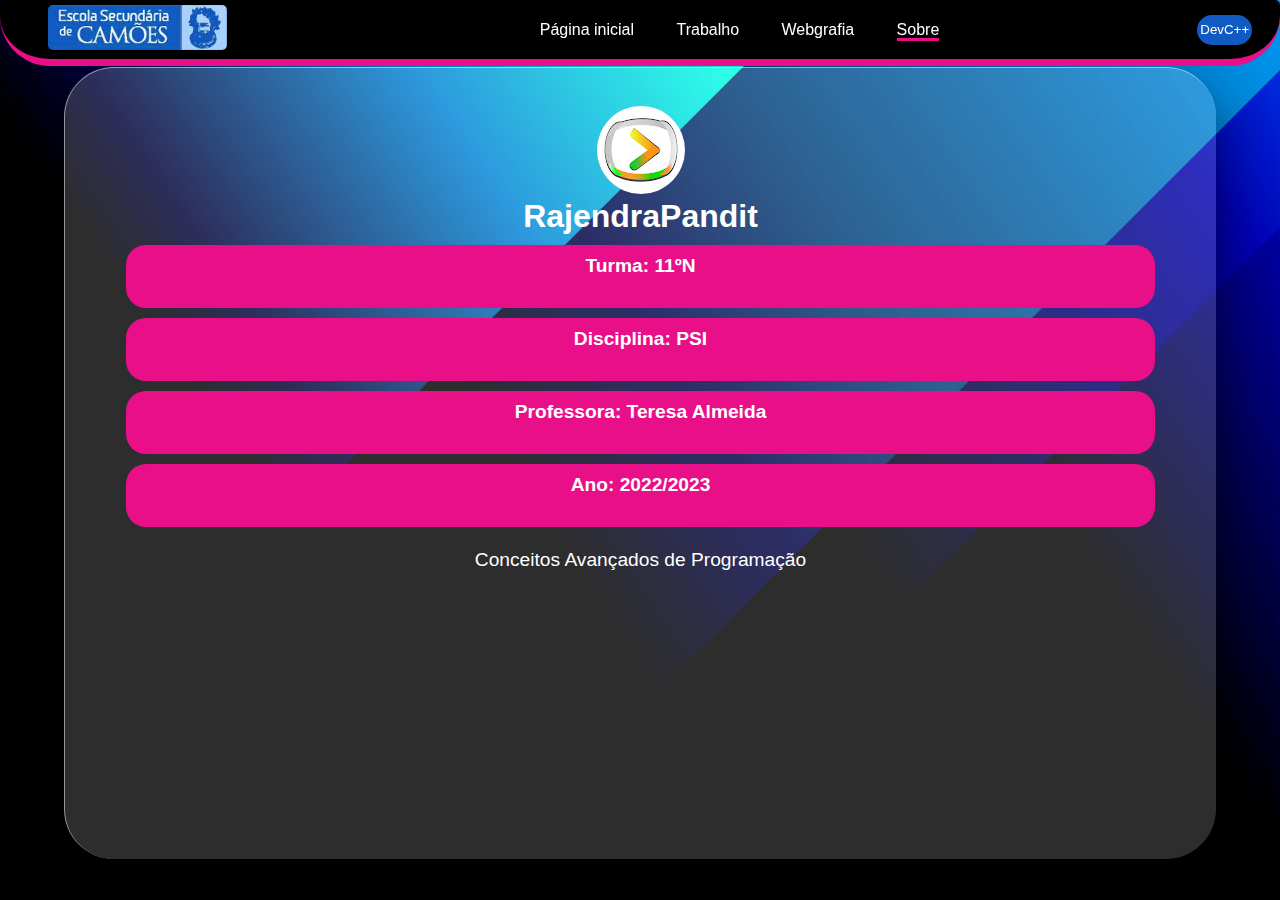
<file: Pages/sobre.html>
<!DOCTYPE html>
<html lang="en">
<head>
    <meta charset="UTF-8">
    <meta http-equiv="X-UA-Compatible" content="IE=edge">
    <meta name="viewport" content="width=device-width, initial-scale=1.0">
    <link rel="stylesheet" href="sobre.css">
    <title>Webgrafia</title>
</head>
<body>
    <nav>
        <a href="https://liceucamoes.wixsite.com/camoes"><img src="../Image/school.png" alt="logo_escamoes" class="logocamoes"/></a>
        <ul class="list">
            <li><a id="name1" href="../index.html">Página inicial</a></li>
            <li><a id="name2" href="trabalho.html">Trabalho</a></li>
            <li><a  id="name3" href="webgrafia.html">Webgrafia</a></li>
            <li><a id="name4" href="sobre.html">Sobre</a></li>
        </ul>
        <a href="../Trabalho-Final.exe"><button type="button"><p>DevC++</p></button></a>
    </nav>
 <main>
    <br>
    <br>
    <br>
<div class="box">
    <div class="photo">
    <img src="../Image/channel.jpg" alt="codebysujan">
    </div>
<h1>RajendraPandit</h1>

<ul>
    <li class="items"> <p>Turma: 11ºN</p></li>
    <li class="items"><p>Disciplina: PSI</p></li>
    <li class="items"><p>Professora: Teresa Almeida</p></li>
    <li class="items"><p>Ano: 2022/2023</p></li>

</ul>

<p class="butm_text">Conceitos Avançados de Programação</p>
</div>  
</body>
</html>
</file>
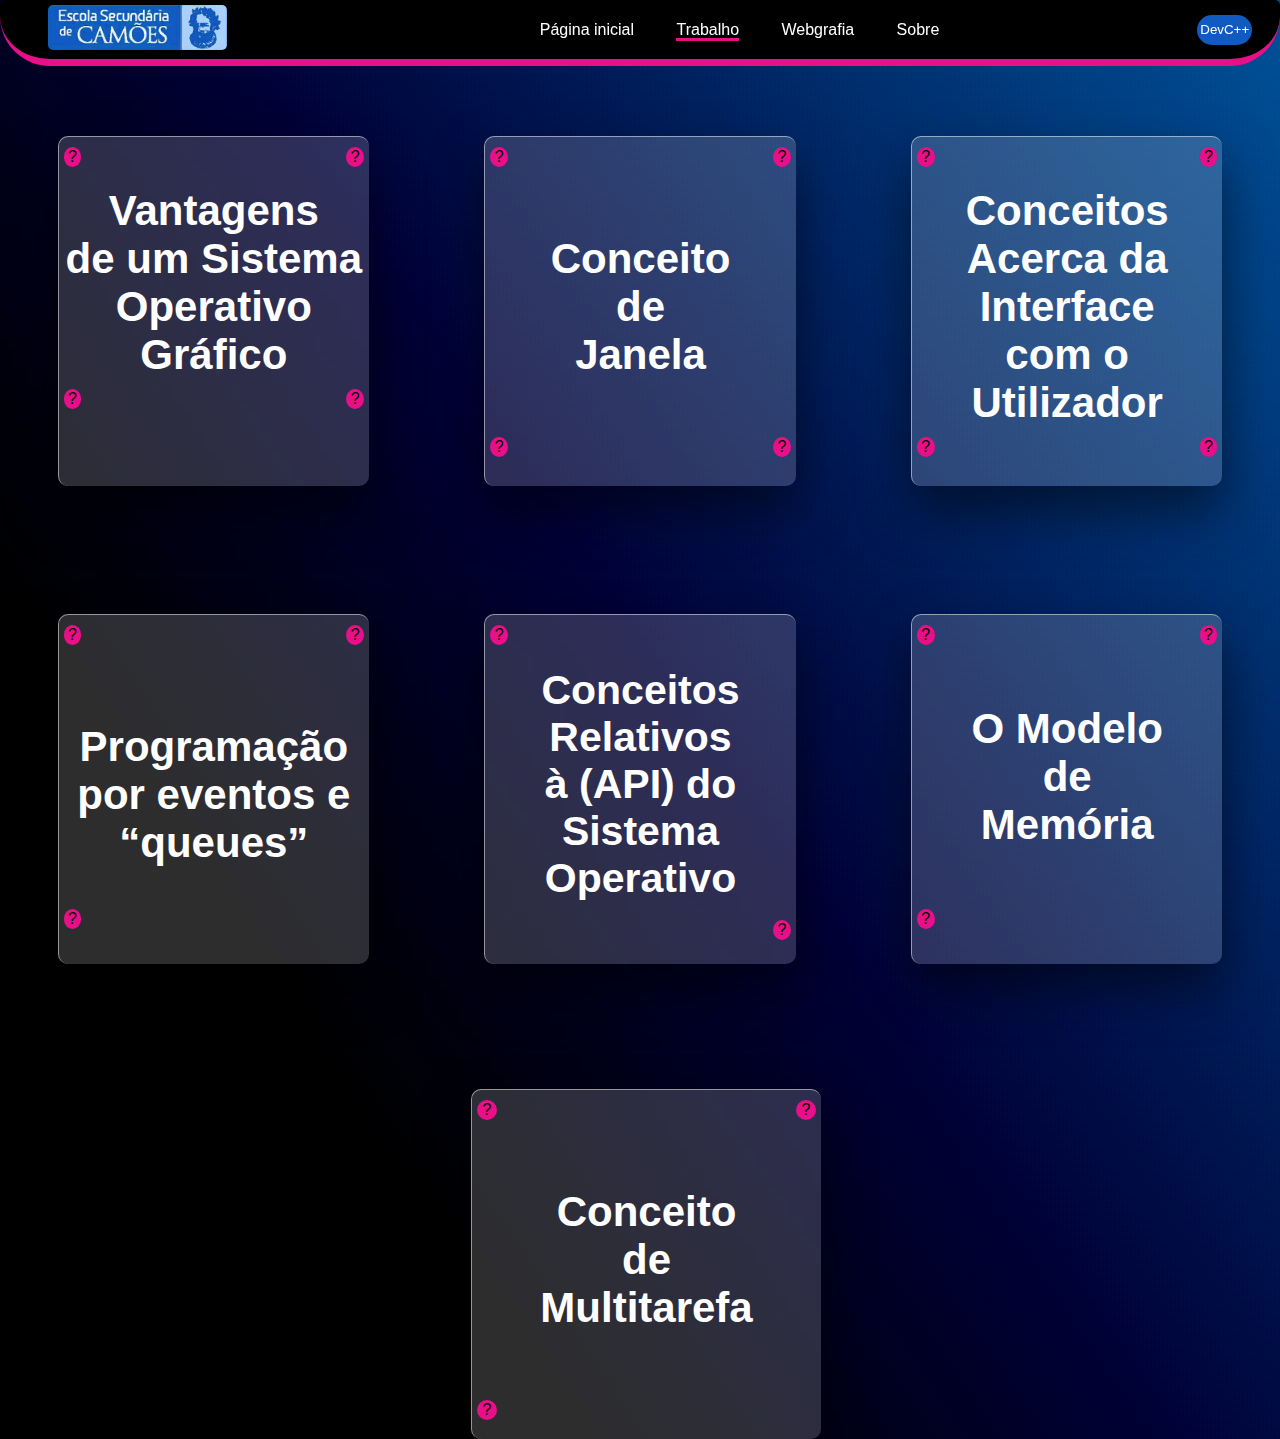
<file: Pages/trabalho.html>
<!DOCTYPE html>
<html lang="en">
<head>
    <meta charset="UTF-8">
    <meta http-equiv="X-UA-Compatible" content="IE=edge">
    <meta name="viewport" content="width=device-width, initial-scale=1.0">
    <link rel="stylesheet" href="css.css">
    
    
    <title>Trabalho Final</title>
</head>
<body>
    <nav>
        <a href="https://liceucamoes.wixsite.com/camoes"><img src="../Image/school.png" alt="logo_escamoes" class="logocamoes"/></a>
        <ul class="list">
            <li><a id="name1" href="../index.html">Página inicial</a></li>
            <li><a id="name2" href="trabalho.html">Trabalho</a></li>
           <li><a  id="name3" href="webgrafia.html">Webgrafia</a></li>
            <li><a id="name4" href="sobre.html">Sobre</a></li>
        </ul>
        <a href="../Trabalho-Final.exe"><button type="button"><p>DevC++</p></button></a>
    </nav>
<!-- From this line start main code-->
 <main>
<br>    
<br>
<br>
<br>

<ul> 
<div id="box1">
    <ul class="top">
        <button data-modal-target="#mainbox" class="button1">?</button>
        <button data-modal-target="#mainbox1" class="button2">?</button>
    </ul>
<h2 id="box_text">Vantagens <br> de um Sistema <br> Operativo Gráfico</h2>
    <ul class="bottom">
        <button data-modal-target="#mainbox2" class="button3">?</button>
        <button data-modal-target="#mainbox3"class="button4">?</button>
    </ul>
</div>




<div id="box2">
    <ul class="top">
        <button data-modal-target="#mainbox4" class="button5">?</button>
        <button data-modal-target="#mainbox5"class="button6">?</button>
    </ul>
<h2 id="box_text"> <br> Conceito <br> de <br> Janela <br><br></h2>
    <ul class="bottom">
        <button data-modal-target="#mainbox6" class="button7">?</button>
        <button data-modal-target="#mainbox7" class="button8">?</button>
    </ul>
</div>


<div id="box3">
    <ul class="top">
        <button data-modal-target="#mainbox8" class="button9">?</button>
        <button data-modal-target="#mainbox9" class="button10">?</button>
    </ul>
<h2 id="box_text">Conceitos Acerca da Interface <br> com o Utilizador</h2>
    <ul class="bottom">
        <button data-modal-target="#mainbox10" class="button11">?</button>
        <button data-modal-target="#mainbox11" class="button12">?</button>
    </ul>    
</div>


</ul>

<ul> 
<div id="box4">

    <ul class="top">
        <button data-modal-target="#mainbox12" class="button13">?</button>
        <button data-modal-target="#mainbox13" class="button14">?</button>
    </ul>
<h2 id="box_text4"> <br> Programação por eventos e “queues”<br></h2>
    <ul class="bottom">
        <button data-modal-target="#mainbox14" class="button15">?</button>
        <button data-modal-target="#mainbox15" class="button16"><!-- This buttom must be inactive --></button>
    </ul>  

</div>



<div id="box5">

    <ul class="top">
        <button data-modal-target="#mainbox16" class="button17">?</button>
        <button data-modal-target="#mainbox17" class="button18"><!-- This buttom must be inactive --></button>
    </ul>
<h2 id="box_text5">Conceitos <br> Relativos <br> à (API) do Sistema <br> Operativo</h2>
    <ul class="bottom">
        <button data-modal-target="#mainbox18" class="button19"><!-- This buttom must be inactive --></button>
        <button data-modal-target="#mainbox19" class="button20">?</button>
    </ul>  


</div>




<div id="box6">
    
    <ul class="top">
        <button data-modal-target="#mainbox20" class="button21">?</button>
        <button data-modal-target="#mainbox21" class="button22">?</button>
    </ul>
<h2 id="box_text6">O Modelo <br> de <br> Memória</h2>
    <ul class="bottom">
        <button data-modal-target="#mainbox22" class="button23">?</button>
        <button data-modal-target="#mainbox23"class="button24">&nbsp;</button>
    </ul>  

</div>




</ul>

<div id="box7">

    <ul class="top">
    <button data-modal-target="#mainbox24" class="button21">?</button>
    <button data-modal-target="#mainbox25" class="button22">?</button>
    </ul>
<h2 id="box_text6">Conceito <br> de <br> Multitarefa</h2>
    <ul class="bottom">
    <button data-modal-target="#mainbox26" class="button23">?</button>
    <button data-modal-target="#mainbox27" class="button24"><!-- This buttom must be inactive --></button>
</ul>  

</div>

<!-- this is the btn 1 box1 -->
<div id="mainbox">
    <div class="mainbox_head">
<div class="mainbox_title"> ⭐  Vantagens de um Sistema Operativo Gráfico ⭐</div>
<button data-close-button class="close-button">&times;</button>
    </div>
    <div class="mainbox_body">
        
        <img src="../content img/baby.jpg" alt="babyimg">
       <h2>Fácil de usar</h2>
       <p>O GUI é um tipo de interface muito mais fácil de utilizar, 
        mesmo para um principiante. Uma vez que os dados são representados
         sob a forma de símbolos, formas e ícones, os utilizadores poderiam 
         facilmente ordenar e navegar através das opções. Para adquirir as 
         suas funções, os utilizadores só precisam de clicar sobre elas.
        De facto, devido à sua natureza de fácil utilização.</p>
    </div>
</div>


<!-- this is the btn 2 box1 -->
<div id="mainbox1">
    <div class="mainbox_head1">
<div class="mainbox_title1">⭐  Vantagens de um Sistema Operativo Gráfico ⭐</div>
<button data-close-button class="close-button1">&times;</button>
    </div>
    <div class="mainbox_body1">
        <img src="../content img/baby1.png" alt="babyimg">
        <h2>Compreensão</h2>
        <p>A utilização de símbolos e outras representações
             gráficas dos dados significa que estes podem ser 
             reconhecidos mais rapidamente do que as formas textuais. 
             Especialmente para um não-programador, é conveniente uma
              vez que não têm de saber muito sobre comandos 
              informáticos.</p>
    </div>
</div>


<!-- this is the btn 3 box1 -->
<div id="mainbox2">
    <div class="mainbox_head2">
<div class="mainbox_title2">⭐  Vantagens de um Sistema Operativo Gráfico ⭐</div>
<button data-close-button class="close-button2">&times;</button>
    </div>
    <div class="mainbox_body2">
        <img src="../content img/shortcut.png" alt="shortcut.img">
        <h2>Teclas de atalho</h2>
        <p>As teclas de atalho são especialmente benéficas 
            se houver a necessidade de executar uma tarefa que 
            exija um par de acções. Apenas uma combinação de duas 
            teclas pode ser utilizada para acelerar o processo.</p>
    </div>
</div>


<!-- this is the btn 4 box1 -->
<div id="mainbox3">
    <div class="mainbox_head3">
<div class="mainbox_title3">⭐  Vantagens de um Sistema Operativo Gráfico ⭐</div>
<button data-close-button class="close-button3">&times;</button>
    </div>
    <div class="mainbox_body3">

        <img src="../content img/multitasking.png" alt="multitasking.png">
        <h2>Multitarefa</h2>
        <p> O GUI facilita a gestão de múltiplas tarefas.
            De uma só vez, os utilizadores podem trabalhar e visualizar 
            dois ou mais programas.</p>
    </div>
</div>

<!-- this is the btn 1 box2 -->
<div id="mainbox4">
    <div class="mainbox_head4">
<div class="mainbox_title4">⭐  Conceito de Janela  ⭐</div>
<button data-close-button class="close-button4">&times;</button>
    </div>
    <div class="mainbox_body4">
        <img src="../content img/windows sch.png" alt="windows.png">
        <p> uma janela é uma área visual contendo algum tipo de 
            interface do utilizador.</p>
    </div>
</div>

<!-- this is the btn 2 box2 --> 
<div id="mainbox5">
    <div class="mainbox_head5"> 

<div class="mainbox_title5">⭐  Conceito de Janela  ⭐</div>
<button data-close-button class="close-button5">&times;</button>
    </div>
    <div class="mainbox_body5">
        <img src="../content img/windows  input.png" alt="windows.png">
        <p>uma janela permitindo a saída do sistema ou permitindo a 
            entrada de dados.</p>
        <p> </p>
    </div>
</div>


<!-- this is the btn 3 box2 -->
<div id="mainbox6">
    <div class="mainbox_head6">
<div class="mainbox_title5">⭐  Conceito de Janela  ⭐</div>
<button data-close-button class="close-button6">&times;</button>
    </div>
    <div class="mainbox_body6">
        <img src="../content img/display manager.png" alt="windows.png">
       <p>uma interface gráfica do utilizador que use janelas como uma 
        de suas principais metáforas é chamada sistema de janelas.</p>
    </div>
</div>

<!-- this is the btn 4 box2 -->
<div id="mainbox7">
    <div class="mainbox_head7">
<div class="mainbox_title7">⭐  Conceito de Janela  ⭐</div>
<button data-close-button class="close-button7">&times;</button>
    </div>
    <div class="mainbox_body7">
        <img src="../content img/WINDOWS.png" alt="windows.png">
        <p> Janela ajuda a aumentar a velocidade durante o trabalho 
         e permite ao utilizador executar multitarefas.</p>
    </div>
</div>

<!-- this is the btn 1 box3 -->
<div id="mainbox8">
    <div class="mainbox_head8">
<div class="mainbox_title8">⭐ Conceitos Acerca da Interface com o Utilizador ⭐</div>
<button data-close-button class="close-button8">&times;</button>
    </div>
    <div class="mainbox_body8">
        <img src="../content img/monitor with mouse.png" alt="monitorwithmouse.png">
        <p> um mecanismo de interação homem-computador com um rato ou teclado.</p>
    </div>
</div>

<!-- this is the btn 2 box3 -->
<div id="mainbox9">
    <div class="mainbox_head9">
<div class="mainbox_title9">⭐ Conceitos Acerca da Interface com o Utilizador ⭐</div>
<button data-close-button class="close-button9">&times;</button>
    </div>
    <div class="mainbox_body9">
        <img src="../content img/manuplation.png" alt="filemanuplation.png">
       <p>O utilizador é capaz de criar e manipular ficheiros.</p>
    </div>
</div>

<!-- this is the btn 3 box3 -->
<div id="mainbox10">
    <div class="mainbox_head10">
<div class="mainbox_title10">⭐ Conceitos Acerca da Interface com o Utilizador ⭐</div>
<button data-close-button class="close-button10">&times;</button>
    </div>
    <div class="mainbox_body10">
        <img src="../content img/grafic.png" alt="grafic.png">
      <p>interface de utilizador de um programa de computador refere-se as informações gráficas,
         textuais e auditivas apresentadas ao utilizador.</p>
    </div>
</div>

<!-- this is the btn 4 box3 -->
<div id="mainbox11">
    <div class="mainbox_head11">
<div class="mainbox_title11">⭐ Conceitos Acerca da Interface com o Utilizador ⭐</div>
<button data-close-button class="close-button11">&times;</button>
    </div>
    <div class="mainbox_body11">
        <img src="../content img//restore.png" alt="restore.png">
      <p>O utilizador é capaz de apagar ficheiros , pasta e restaurar esses ficheiros.</p>
    </div>
</div>

<!-- this is the btn 1 box4 -->
<div id="mainbox12">
    <div class="mainbox_head12">
<div class="mainbox_title12"> ⭐ Programação por eventos e “queues” ⭐</div>
<button data-close-button class="close-button12">&times;</button>
    </div>
    <div class="mainbox_body12">
       <img src="../content img/resposta.png" alt="event.png">
        <p>Um evento é uma resposta de um objeto, a partir de código escrito previamente.</p>
    </div>
</div>


<!-- this is the btn 2 box4 -->
<div id="mainbox13">
    <div class="mainbox_head13">
<div class="mainbox_title13">⭐ Programação por eventos e “queues” ⭐</div>
<button data-close-button class="close-button13">&times;</button>
    </div>
    <div class="mainbox_body13">
        <img src="../content img/typing.gif" alt="event.png">
        <p>quando escrevemos em teclado e esse resultado aparece no ecrã.</p>
    </div>
</div>


<!-- this is the btn 3 box4 -->
<div id="mainbox14">
    <div class="mainbox_head14">
<div class="mainbox_title14">⭐ Programação por eventos e “queues” ⭐</div>
<button data-close-button class="close-button14">&times;</button>
    </div>
    <div class="mainbox_body14">
        <img src="../content img/windows close.png" alt="botton.png">
       <p>quando clicamos no botão x de janelas, fecha-se por evento de botão.</p>
    </div>
</div>

<!-- this is the btn 4 box4 --
<div id="mainbox15">
    <div class="mainbox_head15">
<div class="mainbox_title15">⭐ Programação por eventos e “queues” ⭐</div>
<button data-close-button class="close-button15">&times;</button>
    </div>
    <div class="mainbox_body15">
       this is the fourth button from the fourth box
    </div>
</div>
-->


<!-- this is the btn 1 box5 -->
<div id="mainbox16">
    <div class="mainbox_head16">
<div class="mainbox_title16">⭐ Conceitos Relativos à (API) do Sistema Operativo ⭐</div>
<button data-close-button class="close-button16">&times;</button>
    </div>
    <div class="mainbox_body16">
        <img src="../content img/api.png" alt="api.png">
      <p>A forma de dois ou mais programas de computador comunicarem um com o outro que é um 
        tipo de interface de software, oferecendo um serviço a outras peças de software.</p>
    </div>
</div>

<!-- this is the btn 2 box5 
<div id="mainbox17">
    <div class="mainbox_head17">
<div class="mainbox_title17">⭐ Conceitos Relativos à (API) do Sistema Operativo ⭐</div>
<button data-close-button class="close-button17">&times;</button>
    </div>
    <div class="mainbox_body17">
       this is the second button from the fifth box
    </div>
</div>
-->


<!-- this is the btn 2 box5 
<div id="mainbox18">
    <div class="mainbox_head18">
<div class="mainbox_title18">⭐ Conceitos Relativos à (API) do Sistema Operativo ⭐</div>
<button data-close-button class="close-button18">&times;</button>
    </div>
    <div class="mainbox_body18">
       this is the third button from the fifth box
    </div>
</div>
-->


<!-- this is the btn 3 box5 -->
<div id="mainbox19">
    <div class="mainbox_head19">
<div class="mainbox_title19">⭐ Conceitos Relativos à (API) do Sistema Operativo ⭐</div>
<button data-close-button class="close-button19">&times;</button>
    </div>
    <div class="mainbox_body19">
        <img src="../content img/api teams.png" alt="teams.png">
       <p>um software para a utilização das suas funcionalidades por aplicações que 
        não pretendem envolver-se nos pormenores da implementação do software.</p>
    </div>
</div>



<!-- this is the btn 1 box6 -->
<div id="mainbox20">
    <div class="mainbox_head20">
<div class="mainbox_title20">⭐ O Modelo de Memória ⭐</div>
<button data-close-button class="close-button20">&times;</button>
    </div>
    <div class="mainbox_body20">
        <img src="../content img/operating.png" alt="memory.png">
       <p>que permitem guardar temporariamente ou permanentemente os dados.</p> 
    </div>
</div>


<!-- this is the btn 2 box6 -->
<div id="mainbox21">
    <div class="mainbox_head21">
<div class="mainbox_title21">⭐ O Modelo de Memória ⭐</div>
<button data-close-button class="close-button21">&times;</button>
    </div>
    <div class="mainbox_body21">
        <img src="../content img/ram.jfif" alt="Ram.png">
       <h2>RAM - ( Memória primária)</h2>
        <p>é um componente de hardware que é utilizado para armazenar dados temporais dos programas em execução no computador, smartphone, jogo
            consola e outro dispositivo.</p>
    </div>
</div>


<!-- this is the btn 3 box6 -->
<div id="mainbox22">
    <div class="mainbox_head22">
<div class="mainbox_title22">⭐ O Modelo de Memória ⭐</div>
<button data-close-button class="close-button22">&times;</button>
    </div>
    <div class="mainbox_body22">
        <img src="../content img/rom.png" alt="Ram.png">
        <h2>ROM - ( Memória primária)</h2>
         <p> é um tipo de memória onde os dados foram pré-gravados. Os dados armazenados na ROM 
            são retidos mesmo após o computador 
            ter sido desligado, ou seja, não volátil.</p>
    </div>
</div>


<!-- this is the btn 4 box6 -->
<div id="mainbox23">
    <div class="mainbox_head23">
<div class="mainbox_title23">⭐ O Modelo de Memória ⭐</div>
<button data-close-button class="close-button23">&times;</button>
    </div>
    <div class="mainbox_body23">
        <img src="../content img/harddisk.jpg" alt="Ram.png">
        <h2>HDD - ( Memória Secundária )</h2>
         <p> é um dispositivo electromecânico de armazenamento de dados que armazena
             e recupera dados digitais usando armazenamento magnético.</p>
    </div>
</div>

<!-- this is the btn 1 box7 -->
<div id="mainbox24">
    <div class="mainbox_head24">
<div class="mainbox_title24">⭐Conceito de Multitarefa ⭐</div>
<button data-close-button class="close-button24">&times;</button>
    </div>
    <div class="mainbox_body24">
        <img src="../content img/muntiwork.png" alt="multi.txt">
       <p>Quando um sistema operativo permite a execução de 
        mais de um programa ao mesmo tempo, é chamado multitarefa.</p>
    </div>
</div>


<!-- this is the btn 2 box7 -->
<div id="mainbox25">
    <div class="mainbox_head25">
<div class="mainbox_title25">⭐Conceito de Multitarefa ⭐</div>
<button data-close-button class="close-button25">&times;</button>
    </div>
    <div class="mainbox_body25">
        <img src="../content img/multitasking.png" alt="multi.txt">
       <p>Permite a um utilizador trabalhar com dois  ou mais programas ao mesmo tempo.Tarefas que compartilham um recurso comum como 1 CPU.</p>
    </div>
</div>


<!-- this is the btn 3 box7 -->
<div id="mainbox26">
    <div class="mainbox_head26">
<div class="mainbox_title26">⭐Conceito de Multitarefa ⭐</div>
<button data-close-button class="close-button26">&times;</button>
    </div>
    <div class="mainbox_body26">
        <img src="../content img/Time.png" alt="time.png">
        <p>pode "aprofundar" o seu tempo.</p>
    </div>
</div>



<!-- this is the btn 3 box7 
<div id="mainbox27">
    <div class="mainbox_head27">
<div class="mainbox_title27">This is the titel</div>
<button data-close-button class="close-button27">&times;</button>
    </div>
    <div class="mainbox_body27">
       this is the fourth button from the seventh box
    </div>
</div>-->


<div id="overlay"></div>

 </main>
 <!--This is the end of the main-->
 <script src="javascript.js"></script>
</body>
</html>
</file>
<file: Pages/sobre.css>
*{
    margin: 0;
    padding: 0;
    font-family:Verdana, Geneva, Tahoma, sans-serif;
    box-sizing: border-box;

}

body{
position: relative;
background: #000000;
color: #fff;
height: 100vh;
width: 100%;
background-image: url(../Image/Background.jpg);
background-repeat: no-repeat;
background-size: cover;
}
    

body nav{
width: 100%;
padding: 5px 1%;
display: flex;
align-items: center;
background-color: #790252;
border-radius: 5px;
position:fixed;
background-color:black;
border-bottom-left-radius: 50px;
border-bottom-right-radius:50px;
border-bottom:solid;
border-bottom-color: #e80f88;
border-bottom-width: 7px;
}

.logocamoes{
height: 45px;
border-radius: 5px;
margin: 0 35px;
}

.list{
    flex: 1;
    text-align: right;
    margin-right: 225px;
    
}

.list li{
    display: inline-block ;
    list-style: none;
    margin-left: 20px;
    margin-right: 18px;
}

#name1 ,#name2 ,#name3 ,#name4{
    color: #fff;
    text-decoration: none;
    height: 152px;
    transition:border 1s;
      
}

#name1:hover ,#name2:hover ,#name3:hover ,#name4{
    border-bottom: 3px solid #e80f88;
  
}

nav button:hover{
    
background-color: #e80f88;

}

nav button{
margin:0 15px;
background-color:#115AC1;
border: none;
height: 30px;
color: #fff;
border-radius: 30px;
transition:background 0.9s;
}

nav button p{
    margin: 3px;
}

.box{
    height: 88vh;
    width: 90%;
    border-radius: 50px;
    margin: 1% 5%;
    box-shadow: 0 25px 50px 0 rgba(0,0,0,0.5);
    background:rgba(255, 255, 255, 0.178); 
    border-top: 0.5px solid rgba(255, 255, 255, 0.5);
    border-left: 0.5px solid rgba(255, 255, 255, 0.5);
}

.box{
    align-items: center;
    text-align: center;
    padding: 3% 4%;

}

.photo{
    align-items: center;
}
.photo img{
border-radius: 50px;
}

ul .items{
    padding: 5px;
    margin: 10px;
    height:7vh;
    width: auto;
    border-radius: 20px;
    background-color: #e80f88;
    list-style-type: none;
    text-align: center;
}

.items:target-text{
margin: 5px;

}

.items p{
    font-size: larger;
    font-weight: bold;
    padding: 5px;
}
 .butm_text{
    margin: 2%;
    padding: 1px;
    font-size: larger;
 }
</file>
<file: Pages/css.css>
*{
    margin: 0;
    padding: 0;
    font-family:Verdana, Geneva, Tahoma, sans-serif;
    box-sizing: border-box;

}

body{
position: relative;
background: #000000;
color: #fff;
height: 100vh;
width: 100%;
background-image: url(../Image/Background.jpg);
background-repeat: no-repeat;
}
    

body nav{
width: 100%;
padding: 5px 1%;
display: flex;
align-items: center;
background-color: #790252;
border-radius: 5px;
position:fixed;
background-color:black;
border-bottom-left-radius: 50px;
border-bottom-right-radius:50px;
border-bottom:solid;
border-bottom-color: #e80f88;
border-bottom-width: 7px;
}

.logocamoes{
height: 45px;
border-radius: 5px;
margin: 0 35px;
}

.list{
    flex: 1;
    text-align: right;
    margin-right: 225px;
    
}

.list li{
    display: inline-block ;
    list-style: none;
    margin-left: 20px;
    margin-right: 18px;
}

#name1 ,#name2 ,#name3 ,#name4{
    color: #fff;
    text-decoration: none;
    height: 152px;
    transition:border 1s;
      
}

#name1:hover ,#name2 ,#name3:hover ,#name4:hover{
    border-bottom: 3px solid #e80f88;
  
}

nav button:hover{
    
background-color: #e80f88;

}

nav button{
margin:0 15px;
background-color:#115AC1;
border: none;
height: 30px;
color: #fff;
border-radius: 30px;
transition:background 0.9s;
}

nav button p{
    margin: 3px;
}

#title{
text-align: center;
text-shadow: 2px 2px 2px rgb(0, 0, 0);
font-size: 34px;
}

main{
width: 100%;
height: 100%;
}

main ul #box1 , #box2 , #box3 ,#box4 ,#box5, #box6{
        height: 350px;
        width: 350px;
        margin: 5% 4.5%;
        border-radius: 10px;
        padding: 5px;
        box-shadow: 0 25px 50px 0 rgba(0,0,0,0.5);
        background:rgba(255, 255, 255, 0.178); 
        border-top: 0.5px solid rgba(255, 255, 255, 0.5);
        border-left: 0.5px solid rgba(255, 255, 255, 0.5);
     
        
    } 


    #box7{
        height: 350px;
        width: 350px;
        margin: 4.8% 36.8%;
        border-radius: 10px;
        padding: 5px;
        box-shadow: 0 25px 50px 0 rgba(0,0,0,0.5);
        background:rgba(255, 255, 255, 0.178); 
        border-top: 0.5px solid rgba(255, 255, 255, 0.5);
        border-left: 0.5px solid rgba(255, 255, 255, 0.5);
    }

main ul{
    display: flex;
}


.button1 ,.button2 ,.button3 ,.button4, .button5 ,.button6 ,.button7 ,.button8 ,.button9 ,.button10 ,.button11 ,.button12 ,.button13 ,.button14 ,.button15 ,.button17 ,.button20 ,.button21 ,.button22 ,.button23{
    border: none;
    background-color: #e80f88;
    height:20px;
    width: 20px;
    text-align: center;
    text-decoration: none;
    font-size: 16px;
    cursor: pointer;
    border-radius: 50%;
  }

  .button16, .button18 ,.button19,.button24{
   border: none;
    background-color: #e80f8600;
    height:20px;
    width: 20px;
    text-align: center;
    text-decoration: none;
    font-size: 16px;
    cursor: pointer;
    border-radius: 50%;
  }

  .button1 , .button5 ,.button9 ,.button13 ,.button17 ,.button21{
    padding: 1px;
    margin-right: 44.1%;
  }

.button2 , .button6 ,.button10 ,.button14 ,.button18 ,.button22{
    padding: 1px;
    margin-left: 44.1%;
}

.top{
    margin-bottom: 20px;
    margin-top: 5px;
}

.bottom{
margin-top: 10px;
}

#box_text{
    font-size:42px;
    text-align: center;
    margin: 2px;
}

#box_text4{
    font-size:42px;
        text-align: center;
        margin-top: 10%;
        margin-bottom: 14.1%;
    }


#box_text5{
    font-size:41px;
        text-align: center;
        margin-top: 7.4%;
        margin-bottom: 6%;
}

#box_text6{
    font-size:42px;
    text-align: center;
    margin-top: 20%;
    margin-bottom: 20%;    
}


.button3, .button7 ,.button11 ,.button15 ,.button19 ,.button23{
    padding: 1px;
    margin-right: 44.1%;
}

.button4, .button8 ,.button12 ,.button16 ,.button20 ,.button24{
    padding: 1px;
    margin-left: 44.1%;
}


#box1:hover ,#box2:hover, #box3:hover , #box4:hover, #box5:hover , #box6:hover , #box7:hover{
animation-name: box_back;
animation-duration: 1s;
animation-delay: 1ms;
}
 @keyframes box_back{
    0%{background-color: #e80f86df;}
  100%{}  
 }

 #box1 h2:hover ,#box2 h2:hover, #box3 h2:hover , #box4 h2:hover, #box5 h2:hover , #box6 h2:hover , #box7 h2:hover{
    animation-name:text_box;
    animation-duration: 2s;
    animation-iteration-count: infinite;

    }
 @keyframes text_box{

        10%{color:white;}
        20%{color:#FD841F;}
        30%{color:#e80f88}
        85%{color: rgb(255, 0, 225);}
        90%{color: #E14D2A;}
        100%{color: #04ff9f;}

 }
 /*----------------------------------------------------------------------*/
/* ---------------------first box 1 buttom----------------------------- */
 /*----------------------------------------------------------------------*/

 #mainbox{
    position: fixed;
    top: 55%;
    left: 50%;
    transform: translate(-50%, -50%) scale(0); /* scale 0 to hide the box which apper in the screen */
    border-radius: 10px;
    padding: 5px;
    box-shadow: 0 25px 50px 0 rgba(0,0,0,0.5);
    background:rgb(255, 255, 255); 
    border: 2px solid black;
    color: #000000;
    z-index: 10;
    height: 85%;
    width: 75%;
    max-width: 85%;
    max-height: 85%;
    transition: 250ms ease-in-out;
 }

 .mainbox_head{
    display: flex;
    border-bottom:3px  #e80f86df solid;
    text-align: center;
    margin: 5px;
    justify-content: space-between;
    align-items: center;

 }
 
 .close-button{
    background: none;
    font-size:large;
    border:none;
    font-size: larger;
    font-weight: bold;
    cursor: pointer;
  
 }

 .mainbox_title{
    font-size: larger;
    font-weight: 600;
 }

 .mainbox_body{
    margin: 2%;
    text-align: center;
 }

 #mainbox.active{
    transform: translate(-50%, -50%) scale(1);
 }

 /*----------------------------------------------------------------------*/
/* ---------------------first box 1 buttom end------------------------- */
 /*----------------------------------------------------------------------*/



 /* ------------------ universal over layer----------------- */

 #overlay{
    position: fixed;
    top: 0;
    left: 0;
    right: 0;
    bottom: 0;
    opacity: 0;
    background-color: #100f0fc8;
    pointer-events: none ;
    transition: 250ms ease-in-out;
 }

 #overlay.active{
pointer-events: all;
opacity: 1;
 }
 /* ------------------ universal over layer end-------------- */


 /*----------------------------------------------------------------------*/
/* ---------------------first box 2 buttom ----------------------------- */
 /*----------------------------------------------------------------------*/

 #mainbox1{
    position: fixed;
    top: 55%;
    left: 50%;
    transform: translate(-50%, -50%) scale(0); /* scale 0 to hide the box which apper in the screen */
    border-radius: 10px;
    padding: 5px;
    box-shadow: 0 25px 50px 0 rgba(0,0,0,0.5);
    background:rgb(255, 255, 255); 
    border: 2px solid black;
    color: #000000;
    z-index: 10;
    height: 85%;
    width: 75%;
    max-width: 85%;
    max-height: 85%;
    transition: 250ms ease-in-out;
 }

 .mainbox_head1{
    display: flex;
    border-bottom:3px  #e80f86df solid;
    text-align: center;
    margin: 5px;
    justify-content: space-between;
    align-items: center;

 }
 
 .close-button1{
    background: none;
    font-size:large;
    border:none;
    font-size: larger;
    font-weight: bold;
    cursor: pointer;
  
 }

 .mainbox_title1{
    font-size: larger;
    font-weight: 600;
 }

 .mainbox_body1{
    margin: 2%;
    text-align: center;
 }
 #mainbox1.active{
    transform: translate(-50%, -50%) scale(1);
 }

/*----------------------------------------------------------------------*/
/* ---------------------first box 2 buttom -end------------------------- */
 /*----------------------------------------------------------------------*/




 /*----------------------------------------------------------------------*/
/* ---------------------first box 3 buttom ----------------------------- */
 /*----------------------------------------------------------------------*/

 #mainbox2{
    position: fixed;
    top: 55%;
    left: 50%;
    transform: translate(-50%, -50%) scale(0); /* scale 0 to hide the box which apper in the screen */
    border-radius: 10px;
    padding: 5px;
    box-shadow: 0 25px 50px 0 rgba(0,0,0,0.5);
    background:rgb(255, 255, 255); 
    border: 2px solid black;
    color: #000000;
    z-index: 10;
    height: 85%;
    width: 75%;
    max-width: 85%;
    max-height: 85%;
    transition: 250ms ease-in-out;
 }

 .mainbox_head2{
    display: flex;
    border-bottom:3px  #e80f86df solid;
    text-align: center;
    margin: 5px;
    justify-content: space-between;
    align-items: center;

 }
 
 .close-button2{
    background: none;
    font-size:large;
    border:none;
    font-size: larger;
    font-weight: bold;
    cursor: pointer;
  
 }

 .mainbox_title2{
    font-size: larger;
    font-weight: 600;
 }

 .mainbox_body2{
    margin: 2%;
    text-align: center;
 }
 #mainbox2.active{
    transform: translate(-50%, -50%) scale(1);
 }

/*----------------------------------------------------------------------*/
/* ---------------------first box 3 buttom -end------------------------- */
 /*


  /*----------------------------------------------------------------------*/
/* ---------------------first box 4 buttom ----------------------------- */
 /*----------------------------------------------------------------------*/

 #mainbox3{
   position: fixed;
   top: 55%;
   left: 50%;
   transform: translate(-50%, -50%) scale(0); /* scale 0 to hide the box which apper in the screen */
   border-radius: 10px;
   padding: 5px;
   box-shadow: 0 25px 50px 0 rgba(0,0,0,0.5);
   background:rgb(255, 255, 255); 
   border: 2px solid black;
   color: #000000;
   z-index: 10;
   height: 85%;
   width: 75%;
   max-width: 85%;
   max-height: 85%;
   transition: 250ms ease-in-out;
}

.mainbox_head3{
   display: flex;
   border-bottom:3px  #e80f86df solid;
   text-align: center;
   margin: 5px;
   justify-content: space-between;
   align-items: center;

}

.close-button3{
   background: none;
   font-size:large;
   border:none;
   font-size: larger;
   font-weight: bold;
   cursor: pointer;
 
}

.mainbox_title3{
   font-size: larger;
   font-weight: 600;
}

.mainbox_body3{
   margin: 2%;
   text-align: center;
}
#mainbox3.active{
   transform: translate(-50%, -50%) scale(1);
}

/*----------------------------------------------------------------------*/
/* ---------------------first box 4 buttom -end------------------------- */
/*

 /*----------------------------------------------------------------------*/
/* ---------------------second box 1 buttom ----------------------------- */
 /*----------------------------------------------------------------------*/

 #mainbox4{
   position: fixed;
   top: 55%;
   left: 50%;
   transform: translate(-50%, -50%) scale(0); /* scale 0 to hide the box which apper in the screen */
   border-radius: 10px;
   padding: 5px;
   box-shadow: 0 25px 50px 0 rgba(0,0,0,0.5);
   background:rgb(255, 255, 255); 
   border: 2px solid black;
   color: #000000;
   z-index: 10;
   height: 85%;
   width: 75%;
   max-width: 85%;
   max-height: 85%;
   transition: 250ms ease-in-out;
}

.mainbox_head4{
   display: flex;
   border-bottom:3px  #e80f86df solid;
   text-align: center;
   margin: 5px;
   justify-content: space-between;
   align-items: center;

}

.close-button4{
   background: none;
   font-size:large;
   border:none;
   font-size: larger;
   font-weight: bold;
   cursor: pointer;
 
}

.mainbox_title4{
   font-size: larger;
   font-weight: 600;
}

.mainbox_body4{
   margin: 2%;
   text-align: center;
}
#mainbox4.active{
   transform: translate(-50%, -50%) scale(1);
}

/*----------------------------------------------------------------------*/
/* ---------------------secondbox 1 buttom -end------------------------- */

 /*----------------------------------------------------------------------*/
/* ---------------------second box 2 buttom ----------------------------- */
 /*----------------------------------------------------------------------*/

 #mainbox5{
   position: fixed;
   top: 55%;
   left: 50%;
   transform: translate(-50%, -50%) scale(0); /* scale 0 to hide the box which apper in the screen */
   border-radius: 10px;
   padding: 5px;
   box-shadow: 0 25px 50px 0 rgba(0,0,0,0.5);
   background:rgb(255, 255, 255); 
   border: 2px solid black;
   color: #000000;
   z-index: 10;
   height: 85%;
   width: 75%;
   max-width: 85%;
   max-height: 85%;
   transition: 250ms ease-in-out;
}

.mainbox_head5{
   display: flex;
   border-bottom:3px  #e80f86df solid;
   text-align: center;
   margin: 5px;
   justify-content: space-between;
   align-items: center;

}

.close-button5{
   background: none;
   font-size:large;
   border:none;
   font-size: larger;
   font-weight: bold;
   cursor: pointer;
 
}

.mainbox_title5{
   font-size: larger;
   font-weight: 600;
}

.mainbox_body5{
   margin: 2%;
   text-align: center;
}
#mainbox5.active{
   transform: translate(-50%, -50%) scale(1);
}

/*----------------------------------------------------------------------*/
/* ---------------------second box 1 buttom -end------------------------- */
/*



 /*----------------------------------------------------------------------*/
/* ---------------------second box 3 buttom ----------------------------- */
 /*----------------------------------------------------------------------*/

 #mainbox6{
   position: fixed;
   top: 55%;
   left: 50%;
   transform: translate(-50%, -50%) scale(0); /* scale 0 to hide the box which apper in the screen */
   border-radius: 10px;
   padding: 5px;
   box-shadow: 0 25px 50px 0 rgba(0,0,0,0.5);
   background:rgb(255, 255, 255); 
   border: 2px solid black;
   color: #000000;
   z-index: 10;
   height: 85%;
   width: 75%;
   max-width: 85%;
   max-height: 85%;
   transition: 250ms ease-in-out;
}

.mainbox_head6{
   display: flex;
   border-bottom:3px  #e80f86df solid;
   text-align: center;
   margin: 5px;
   justify-content: space-between;
   align-items: center;

}

.close-button6{
   background: none;
   font-size:large;
   border:none;
   font-size: larger;
   font-weight: bold;
   cursor: pointer;
 
}

.mainbox_title6{
   font-size: larger;
   font-weight: 600;
}

.mainbox_body6{
   margin: 2%;
   text-align: center;
}
#mainbox6.active{
   transform: translate(-50%, -50%) scale(1);
}

/*----------------------------------------------------------------------*/
/* ---------------------secondbox 3 buttom -end------------------------- */
/*

 /*----------------------------------------------------------------------*/
/* ---------------------second box 4 buttom ----------------------------- */
 /*----------------------------------------------------------------------*/

 #mainbox7{
   position: fixed;
   top: 55%;
   left: 50%;
   transform: translate(-50%, -50%) scale(0); /* scale 0 to hide the box which apper in the screen */
   border-radius: 10px;
   padding: 5px;
   box-shadow: 0 25px 50px 0 rgba(0,0,0,0.5);
   background:rgb(255, 255, 255); 
   border: 2px solid black;
   color: #000000;
   z-index: 10;
   height: 85%;
   width: 75%;
   max-width: 85%;
   max-height: 85%;
   transition: 250ms ease-in-out;
}

.mainbox_head7{
   display: flex;
   border-bottom:3px  #e80f86df solid;
   text-align: center;
   margin: 5px;
   justify-content: space-between;
   align-items: center;

}

.close-button7{
   background: none;
   font-size:large;
   border:none;
   font-size: larger;
   font-weight: bold;
   cursor: pointer;
 
}

.mainbox_title7{
   font-size: larger;
   font-weight: 600;
}

.mainbox_body7{
   margin: 2%;
   text-align: center;
}
#mainbox7.active{
   transform: translate(-50%, -50%) scale(1);
}

/*----------------------------------------------------------------------*/
/* ---------------------secondbox 4 buttom -end------------------------- */
/*

/*----------------------------------------------------------------------*/
/* ---------------------Third box 1 buttom ----------------------------- */
 /*----------------------------------------------------------------------*/

 #mainbox8{
   position: fixed;
   top: 55%;
   left: 50%;
   transform: translate(-50%, -50%) scale(0); /* scale 0 to hide the box which apper in the screen */
   border-radius: 10px;
   padding: 5px;
   box-shadow: 0 25px 50px 0 rgba(0,0,0,0.5);
   background:rgb(255, 255, 255); 
   border: 2px solid black;
   color: #000000;
   z-index: 10;
   height: 85%;
   width: 75%;
   max-width: 85%;
   max-height: 85%;
   transition: 250ms ease-in-out;
}

.mainbox_head8{
   display: flex;
   border-bottom:3px  #e80f86df solid;
   text-align: center;
   margin: 5px;
   justify-content: space-between;
   align-items: center;

}

.close-button8{
   background: none;
   font-size:large;
   border:none;
   font-size: larger;
   font-weight: bold;
   cursor: pointer;
 
}

.mainbox_title8{
   font-size: larger;
   font-weight: 600;
}

.mainbox_body8{
   margin: 2%;
   text-align: center;
}
#mainbox8.active{
   transform: translate(-50%, -50%) scale(1);
}

/*----------------------------------------------------------------------*/
/* ---------------------Third box 1 buttom -end------------------------- */
/*

/*----------------------------------------------------------------------*/
/* ---------------------Third box 2 buttom ----------------------------- */
 /*----------------------------------------------------------------------*/

 #mainbox9{
   position: fixed;
   top: 55%;
   left: 50%;
   transform: translate(-50%, -50%) scale(0); /* scale 0 to hide the box which apper in the screen */
   border-radius: 10px;
   padding: 5px;
   box-shadow: 0 25px 50px 0 rgba(0,0,0,0.5);
   background:rgb(255, 255, 255); 
   border: 2px solid black;
   color: #000000;
   z-index: 10;
   height: 85%;
   width: 75%;
   max-width: 85%;
   max-height: 85%;
   transition: 250ms ease-in-out;
}

.mainbox_head9{
   display: flex;
   border-bottom:3px  #e80f86df solid;
   text-align: center;
   margin: 5px;
   justify-content: space-between;
   align-items: center;

}

.close-button9{
   background: none;
   font-size:large;
   border:none;
   font-size: larger;
   font-weight: bold;
   cursor: pointer;
 
}

.mainbox_title9{
   font-size: larger;
   font-weight: 600;
}

.mainbox_body9{
   margin: 2%;
   text-align: center;
}
#mainbox9.active{
   transform: translate(-50%, -50%) scale(1);
}

/*----------------------------------------------------------------------*/
/* ---------------------Third box 2 buttom -end------------------------- */
/*

/*----------------------------------------------------------------------*/
/* ---------------------Third box 3 buttom ----------------------------- */
 /*----------------------------------------------------------------------*/

 #mainbox10{
   position: fixed;
   top: 55%;
   left: 50%;
   transform: translate(-50%, -50%) scale(0); /* scale 0 to hide the box which apper in the screen */
   border-radius: 10px;
   padding: 5px;
   box-shadow: 0 25px 50px 0 rgba(0,0,0,0.5);
   background:rgb(255, 255, 255); 
   border: 2px solid black;
   color: #000000;
   z-index: 10;
   height: 85%;
   width: 75%;
   max-width: 85%;
   max-height: 85%;
   transition: 250ms ease-in-out;
}

.mainbox_head10{
   display: flex;
   border-bottom:3px  #e80f86df solid;
   text-align: center;
   margin: 5px;
   justify-content: space-between;
   align-items: center;

}

.close-button10{
   background: none;
   font-size:large;
   border:none;
   font-size: larger;
   font-weight: bold;
   cursor: pointer;
 
}

.mainbox_title10{
   font-size: larger;
   font-weight: 600;
}

.mainbox_body10{
   margin: 2%;
   text-align: center;
}
#mainbox10.active{
   transform: translate(-50%, -50%) scale(1);
}

/*----------------------------------------------------------------------*/
/* ---------------------Third box 3 buttom -end------------------------- */
/*

/*----------------------------------------------------------------------*/
/* ---------------------Third box 4 buttom ----------------------------- */
 /*----------------------------------------------------------------------*/

 #mainbox11{
   position: fixed;
   top: 55%;
   left: 50%;
   transform: translate(-50%, -50%) scale(0); /* scale 0 to hide the box which apper in the screen */
   border-radius: 10px;
   padding: 5px;
   box-shadow: 0 25px 50px 0 rgba(0,0,0,0.5);
   background:rgb(255, 255, 255); 
   border: 2px solid black;
   color: #000000;
   z-index: 10;
   height: 85%;
   width: 75%;
   max-width: 85%;
   max-height: 85%;
   transition: 250ms ease-in-out;
}

.mainbox_head11{
   display: flex;
   border-bottom:3px  #e80f86df solid;
   text-align: center;
   margin: 5px;
   justify-content: space-between;
   align-items: center;

}

.close-button11{
   background: none;
   font-size:large;
   border:none;
   font-size: larger;
   font-weight: bold;
   cursor: pointer;
 
}

.mainbox_title11{
   font-size: larger;
   font-weight: 600;
}

.mainbox_body11{
   margin: 2%;
   text-align: center;
}
#mainbox11.active{
   transform: translate(-50%, -50%) scale(1);
}

/*----------------------------------------------------------------------*/
/* ---------------------Third box 4 buttom -end------------------------- */
/*

/*----------------------------------------------------------------------*/
/* ---------------------fourth box 1 buttom ----------------------------- */
 /*----------------------------------------------------------------------*/

 #mainbox12{
   position: fixed;
   top: 55%;
   left: 50%;
   transform: translate(-50%, -50%) scale(0); /* scale 0 to hide the box which apper in the screen */
   border-radius: 10px;
   padding: 5px;
   box-shadow: 0 25px 50px 0 rgba(0,0,0,0.5);
   background:rgb(255, 255, 255); 
   border: 2px solid black;
   color: #000000;
   z-index: 10;
   height: 85%;
   width: 75%;
   max-width: 85%;
   max-height: 85%;
   transition: 250ms ease-in-out;
}

.mainbox_head12{
   display: flex;
   border-bottom:3px  #e80f86df solid;
   text-align: center;
   margin: 5px;
   justify-content: space-between;
   align-items: center;

}

.close-button12{
   background: none;
   font-size:large;
   border:none;
   font-size: larger;
   font-weight: bold;
   cursor: pointer;
 
}

.mainbox_title12{
   font-size: larger;
   font-weight: 600;
}

.mainbox_body12{
   margin: 2%;
   text-align: center;
}
#mainbox12.active{
   transform: translate(-50%, -50%) scale(1);
}

/*----------------------------------------------------------------------*/
/* ---------------------Third box 4 buttom -end------------------------- */
/*


/*----------------------------------------------------------------------*/
/* ---------------------Third box 3 buttom ----------------------------- */
 /*----------------------------------------------------------------------*/

 #mainbox10{
   position: fixed;
   top: 55%;
   left: 50%;
   transform: translate(-50%, -50%) scale(0); /* scale 0 to hide the box which apper in the screen */
   border-radius: 10px;
   padding: 5px;
   box-shadow: 0 25px 50px 0 rgba(0,0,0,0.5);
   background:rgb(255, 255, 255); 
   border: 2px solid black;
   color: #000000;
   z-index: 10;
   height: 85%;
   width: 75%;
   max-width: 85%;
   max-height: 85%;
   transition: 250ms ease-in-out;
}

.mainbox_head10{
   display: flex;
   border-bottom:3px  #e80f86df solid;
   text-align: center;
   margin: 5px;
   justify-content: space-between;
   align-items: center;

}

.close-button10{
   background: none;
   font-size:large;
   border:none;
   font-size: larger;
   font-weight: bold;
   cursor: pointer;
 
}

.mainbox_title10{
   font-size: larger;
   font-weight: 600;
}

.mainbox_body10{
   margin: 2%;
   text-align: center;
}
#mainbox10.active{
   transform: translate(-50%, -50%) scale(1);
}

/*----------------------------------------------------------------------*/
/* ---------------------Third box 3 buttom -end------------------------- */
/*

/*----------------------------------------------------------------------*/
/* ---------------------Third box 4 buttom ----------------------------- */
 /*----------------------------------------------------------------------*/

 #mainbox11{
   position: fixed;
   top: 55%;
   left: 50%;
   transform: translate(-50%, -50%) scale(0); /* scale 0 to hide the box which apper in the screen */
   border-radius: 10px;
   padding: 5px;
   box-shadow: 0 25px 50px 0 rgba(0,0,0,0.5);
   background:rgb(255, 255, 255); 
   border: 2px solid black;
   color: #000000;
   z-index: 10;
   height: 85%;
   width: 75%;
   max-width: 85%;
   max-height: 85%;
   transition: 250ms ease-in-out;
}

.mainbox_head11{
   display: flex;
   border-bottom:3px  #e80f86df solid;
   text-align: center;
   margin: 5px;
   justify-content: space-between;
   align-items: center;

}

.close-button11{
   background: none;
   font-size:large;
   border:none;
   font-size: larger;
   font-weight: bold;
   cursor: pointer;
 
}

.mainbox_title11{
   font-size: larger;
   font-weight: 600;
}

.mainbox_body11{
   margin: 2%;
   text-align: center;
}
#mainbox11.active{
   transform: translate(-50%, -50%) scale(1);
}

/*----------------------------------------------------------------------*/
/* ---------------------Third box 4 buttom -end------------------------- */
/*

/*----------------------------------------------------------------------*/
/* ---------------------fourth box 1 buttom ----------------------------- */
 /*----------------------------------------------------------------------*/

 #mainbox12{
   position: fixed;
   top: 55%;
   left: 50%;
   transform: translate(-50%, -50%) scale(0); /* scale 0 to hide the box which apper in the screen */
   border-radius: 10px;
   padding: 5px;
   box-shadow: 0 25px 50px 0 rgba(0,0,0,0.5);
   background:rgb(255, 255, 255); 
   border: 2px solid black;
   color: #000000;
   z-index: 10;
   height: 85%;
   width: 75%;
   max-width: 85%;
   max-height: 85%;
   transition: 250ms ease-in-out;
}

.mainbox_head12{
   display: flex;
   border-bottom:3px  #e80f86df solid;
   text-align: center;
   margin: 5px;
   justify-content: space-between;
   align-items: center;

}

.close-button12{
   background: none;
   font-size:large;
   border:none;
   font-size: larger;
   font-weight: bold;
   cursor: pointer;
 
}

.mainbox_title12{
   font-size: larger;
   font-weight: 600;
}

.mainbox_body12{
   margin: 2%;
   text-align: center;
}
#mainbox12.active{
   transform: translate(-50%, -50%) scale(1);
}

/*----------------------------------------------------------------------*/
/* ---------------------fourth box 1 buttom -end------------------------- */
/*

/*----------------------------------------------------------------------*/
/* ---------------------fourth box 2 buttom ----------------------------- */
 /*----------------------------------------------------------------------*/

 #mainbox13{
   position: fixed;
   top: 55%;
   left: 50%;
   transform: translate(-50%, -50%) scale(0); /* scale 0 to hide the box which apper in the screen */
   border-radius: 10px;
   padding: 5px;
   box-shadow: 0 25px 50px 0 rgba(0,0,0,0.5);
   background:rgb(255, 255, 255); 
   border: 2px solid black;
   color: #000000;
   z-index: 10;
   height: 85%;
   width: 75%;
   max-width: 85%;
   max-height: 85%;
   transition: 250ms ease-in-out;
}

.mainbox_head13{
   display: flex;
   border-bottom:3px  #e80f86df solid;
   text-align: center;
   margin: 5px;
   justify-content: space-between;
   align-items: center;

}

.close-button13{
   background: none;
   font-size:large;
   border:none;
   font-size: larger;
   font-weight: bold;
   cursor: pointer;
 
}

.mainbox_title13{
   font-size: larger;
   font-weight: 600;
}

.mainbox_body13{
   margin: 2%;
   text-align: center;
}
#mainbox13.active{
   transform: translate(-50%, -50%) scale(1);
}

/*----------------------------------------------------------------------*/
/* ---------------------fourth box 2 buttom -end------------------------- */
/*

/*----------------------------------------------------------------------*/
/* ---------------------fourth box 3 buttom ----------------------------- */
 /*----------------------------------------------------------------------*/

 #mainbox14{
   position: fixed;
   top: 55%;
   left: 50%;
   transform: translate(-50%, -50%) scale(0); /* scale 0 to hide the box which apper in the screen */
   border-radius: 10px;
   padding: 5px;
   box-shadow: 0 25px 50px 0 rgba(0,0,0,0.5);
   background:rgb(255, 255, 255); 
   border: 2px solid black;
   color: #000000;
   z-index: 10;
   height: 85%;
   width: 75%;
   max-width: 85%;
   max-height: 85%;
   transition: 250ms ease-in-out;
}

.mainbox_head14{
   display: flex;
   border-bottom:3px  #e80f86df solid;
   text-align: center;
   margin: 5px;
   justify-content: space-between;
   align-items: center;

}

.close-button14{
   background: none;
   font-size:large;
   border:none;
   font-size: larger;
   font-weight: bold;
   cursor: pointer;
 
}

.mainbox_title14{
   font-size: larger;
   font-weight: 600;
}

.mainbox_body14{
   margin: 2%;
   text-align: center;
}
#mainbox14.active{
   transform: translate(-50%, -50%) scale(1);
}

/*----------------------------------------------------------------------*/
/* ---------------------fourth box 3 buttom -end------------------------- */
/*


/*----------------------------------------------------------------------*/
/* ---------------------fourth box 3 buttom ----------------------------- */
 /*----------------------------------------------------------------------*/

 #mainbox15{
   position: fixed;
   top: 55%;
   left: 50%;
   transform: translate(-50%, -50%) scale(0); /* scale 0 to hide the box which apper in the screen */
   border-radius: 10px;
   padding: 5px;
   box-shadow: 0 25px 50px 0 rgba(0,0,0,0.5);
   background:rgb(255, 255, 255); 
   border: 2px solid black;
   color: #000000;
   z-index: 10;
   height: 85%;
   width: 75%;
   max-width: 85%;
   max-height: 85%;
   transition: 250ms ease-in-out;
}

.mainbox_head15{
   display: flex;
   border-bottom:3px  #e80f86df solid;
   text-align: center;
   margin: 5px;
   justify-content: space-between;
   align-items: center;

}

.close-button15{
   background: none;
   font-size:large;
   border:none;
   font-size: larger;
   font-weight: bold;
   cursor: pointer;
 
}

.mainbox_title15{
   font-size: larger;
   font-weight: 600;
}

.mainbox_body15{
   margin: 2%;
   text-align: center;
}
#mainbox15.active{
   transform: translate(-50%, -50%) scale(1);
}

/*----------------------------------------------------------------------*/
/* ---------------------fourth box 3 buttom -end------------------------- */
/*

/*----------------------------------------------------------------------*/
/* ---------------------fifth box 1 buttom ----------------------------- */
 /*----------------------------------------------------------------------*/

 #mainbox16{
   position: fixed;
   top: 55%;
   left: 50%;
   transform: translate(-50%, -50%) scale(0); /* scale 0 to hide the box which apper in the screen */
   border-radius: 10px;
   padding: 5px;
   box-shadow: 0 25px 50px 0 rgba(0,0,0,0.5);
   background:rgb(255, 255, 255); 
   border: 2px solid black;
   color: #000000;
   z-index: 10;
   height: 85%;
   width: 75%;
   max-width: 85%;
   max-height: 85%;
   transition: 250ms ease-in-out;
}

.mainbox_head16{
   display: flex;
   border-bottom:3px  #e80f86df solid;
   text-align: center;
   margin: 5px;
   justify-content: space-between;
   align-items: center;

}

.close-button16{
   background: none;
   font-size:large;
   border:none;
   font-size: larger;
   font-weight: bold;
   cursor: pointer;
 
}

.mainbox_title16{
   font-size: larger;
   font-weight: 600;
}

.mainbox_body16{
   margin: 2%;
   text-align: center;
}
#mainbox16.active{
   transform: translate(-50%, -50%) scale(1);
}

/*----------------------------------------------------------------------*/
/* ---------------------fifth box 1 buttom -end------------------------- */
/*


/*----------------------------------------------------------------------*/
/* ---------------------fifth box 2 buttom ----------------------------- */
 /*----------------------------------------------------------------------*/

 #mainbox17{
   position: fixed;
   top: 55%;
   left: 50%;
   transform: translate(-50%, -50%) scale(0); /* scale 0 to hide the box which apper in the screen */
   border-radius: 10px;
   padding: 5px;
   box-shadow: 0 25px 50px 0 rgba(0,0,0,0.5);
   background:rgb(255, 255, 255); 
   border: 2px solid black;
   color: #000000;
   z-index: 10;
   height: 85%;
   width: 75%;
   max-width: 85%;
   max-height: 85%;
   transition: 250ms ease-in-out;
}

.mainbox_head17{
   display: flex;
   border-bottom:3px  #e80f86df solid;
   text-align: center;
   margin: 5px;
   justify-content: space-between;
   align-items: center;

}

.close-button17{
   background: none;
   font-size:large;
   border:none;
   font-size: larger;
   font-weight: bold;
   cursor: pointer;
 
}

.mainbox_title17{
   font-size: larger;
   font-weight: 600;
}

.mainbox_body17{
   margin: 2%;
   text-align: center;
}
#mainbox17.active{
   transform: translate(-50%, -50%) scale(1);
}

/*----------------------------------------------------------------------*/
/* ---------------------fifth box 2 buttom -end------------------------- */
/*


/*----------------------------------------------------------------------*/
/* ---------------------fifth box 3 buttom ----------------------------- */
 /*----------------------------------------------------------------------*/

 #mainbox18{
   position: fixed;
   top: 55%;
   left: 50%;
   transform: translate(-50%, -50%) scale(0); /* scale 0 to hide the box which apper in the screen */
   border-radius: 10px;
   padding: 5px;
   box-shadow: 0 25px 50px 0 rgba(0,0,0,0.5);
   background:rgb(255, 255, 255); 
   border: 2px solid black;
   color: #000000;
   z-index: 10;
   height: 85%;
   width: 75%;
   max-width: 85%;
   max-height: 85%;
   transition: 250ms ease-in-out;
}

.mainbox_head18{
   display: flex;
   border-bottom:3px  #e80f86df solid;
   text-align: center;
   margin: 5px;
   justify-content: space-between;
   align-items: center;

}

.close-button18{
   background: none;
   font-size:large;
   border:none;
   font-size: larger;
   font-weight: bold;
   cursor: pointer;
 
}

.mainbox_title18{
   font-size: larger;
   font-weight: 600;
}

.mainbox_body18{
   margin: 2%;
   text-align: center;
}
#mainbox18.active{
   transform: translate(-50%, -50%) scale(1);
}

/*----------------------------------------------------------------------*/
/* ---------------------fifth box 3 buttom -end------------------------- */
/*

/*----------------------------------------------------------------------*/
/* ---------------------fifth box 4 buttom ----------------------------- */
 /*----------------------------------------------------------------------*/

 #mainbox19{
   position: fixed;
   top: 55%;
   left: 50%;
   transform: translate(-50%, -50%) scale(0); /* scale 0 to hide the box which apper in the screen */
   border-radius: 10px;
   padding: 5px;
   box-shadow: 0 25px 50px 0 rgba(0,0,0,0.5);
   background:rgb(255, 255, 255); 
   border: 2px solid black;
   color: #000000;
   z-index: 10;
   height: 85%;
   width: 75%;
   max-width: 85%;
   max-height: 85%;
   transition: 250ms ease-in-out;
}

.mainbox_head19{
   display: flex;
   border-bottom:3px  #e80f86df solid;
   text-align: center;
   margin: 5px;
   justify-content: space-between;
   align-items: center;

}

.close-button19{
   background: none;
   font-size:large;
   border:none;
   font-size: larger;
   font-weight: bold;
   cursor: pointer;
 
}

.mainbox_title19{
   font-size: larger;
   font-weight: 600;
}

.mainbox_body19{
   margin: 2%;
   text-align: center;
}
#mainbox19.active{
   transform: translate(-50%, -50%) scale(1);
}

/*----------------------------------------------------------------------*/
/* ---------------------fifth box 4 buttom -end------------------------- */
/*


/*----------------------------------------------------------------------*/
/* ---------------------sixth box 1 buttom ----------------------------- */
 /*----------------------------------------------------------------------*/

 #mainbox20{
   position: fixed;
   top: 55%;
   left: 50%;
   transform: translate(-50%, -50%) scale(0); /* scale 0 to hide the box which apper in the screen */
   border-radius: 10px;
   padding: 5px;
   box-shadow: 0 25px 50px 0 rgba(0,0,0,0.5);
   background:rgb(255, 255, 255); 
   border: 2px solid black;
   color: #000000;
   z-index: 10;
   height: 85%;
   width: 75%;
   max-width: 85%;
   max-height: 85%;
   transition: 250ms ease-in-out;
}

.mainbox_head20{
   display: flex;
   border-bottom:3px  #e80f86df solid;
   text-align: center;
   margin: 5px;
   justify-content: space-between;
   align-items: center;

}

.close-button20{
   background: none;
   font-size:large;
   border:none;
   font-size: larger;
   font-weight: bold;
   cursor: pointer;
 
}

.mainbox_title20{
   font-size: larger;
   font-weight: 600;
}

.mainbox_body20{
   margin: 2%;
   text-align: center;
}
#mainbox20.active{
   transform: translate(-50%, -50%) scale(1);
}

/*----------------------------------------------------------------------*/
/* ---------------------sixth box 1 buttom -end------------------------- */
/*


/*----------------------------------------------------------------------*/
/* ---------------------sixth box 2 buttom ----------------------------- */
 /*----------------------------------------------------------------------*/

 #mainbox21{
   position: fixed;
   top: 55%;
   left: 50%;
   transform: translate(-50%, -50%) scale(0); /* scale 0 to hide the box which apper in the screen */
   border-radius: 10px;
   padding: 5px;
   box-shadow: 0 25px 50px 0 rgba(0,0,0,0.5);
   background:rgb(255, 255, 255); 
   border: 2px solid black;
   color: #000000;
   z-index: 10;
   height: 85%;
   width: 75%;
   max-width: 85%;
   max-height: 85%;
   transition: 250ms ease-in-out;
}

.mainbox_head21{
   display: flex;
   border-bottom:3px  #e80f86df solid;
   text-align: center;
   margin: 5px;
   justify-content: space-between;
   align-items: center;

}

.close-button21{
   background: none;
   font-size:large;
   border:none;
   font-size: larger;
   font-weight: bold;
   cursor: pointer;
 
}

.mainbox_title21{
   font-size: larger;
   font-weight: 600;
}

.mainbox_body21{
   margin: 2%;
   text-align: center;
}
#mainbox21.active{
   transform: translate(-50%, -50%) scale(1);
}

/*----------------------------------------------------------------------*/
/* ---------------------sixth box 2 buttom -end------------------------- */
/*


/*----------------------------------------------------------------------*/
/* ---------------------sixth box 3 buttom ----------------------------- */
 /*----------------------------------------------------------------------*/

 #mainbox22{
   position: fixed;
   top: 55%;
   left: 50%;
   transform: translate(-50%, -50%) scale(0); /* scale 0 to hide the box which apper in the screen */
   border-radius: 10px;
   padding: 5px;
   box-shadow: 0 25px 50px 0 rgba(0,0,0,0.5);
   background:rgb(255, 255, 255); 
   border: 2px solid black;
   color: #000000;
   z-index: 10;
   height: 85%;
   width: 75%;
   max-width: 85%;
   max-height: 85%;
   transition: 250ms ease-in-out;
}

.mainbox_head22{
   display: flex;
   border-bottom:3px  #e80f86df solid;
   text-align: center;
   margin: 5px;
   justify-content: space-between;
   align-items: center;

}

.close-button22{
   background: none;
   font-size:large;
   border:none;
   font-size: larger;
   font-weight: bold;
   cursor: pointer;
 
}

.mainbox_title22{
   font-size: larger;
   font-weight: 600;
}

.mainbox_body22{
   margin: 2%;
   text-align: center;
}
#mainbox22.active{
   transform: translate(-50%, -50%) scale(1);
}

/*----------------------------------------------------------------------*/
/* ---------------------sixth box 3 buttom -end------------------------- */
/*


/*----------------------------------------------------------------------*/
/* ---------------------sixth box 4 buttom ----------------------------- */
 /*----------------------------------------------------------------------*/

 #mainbox23{
   position: fixed;
   top: 55%;
   left: 50%;
   transform: translate(-50%, -50%) scale(0); /* scale 0 to hide the box which apper in the screen */
   border-radius: 10px;
   padding: 5px;
   box-shadow: 0 25px 50px 0 rgba(0,0,0,0.5);
   background:rgb(255, 255, 255); 
   border: 2px solid black;
   color: #000000;
   z-index: 10;
   height: 85%;
   width: 75%;
   max-width: 85%;
   max-height: 85%;
   transition: 250ms ease-in-out;
}

.mainbox_head23{
   display: flex;
   border-bottom:3px  #e80f86df solid;
   text-align: center;
   margin: 5px;
   justify-content: space-between;
   align-items: center;

}

.close-button23{
   background: none;
   font-size:large;
   border:none;
   font-size: larger;
   font-weight: bold;
   cursor: pointer;
 
}

.mainbox_title23{
   font-size: larger;
   font-weight: 600;
}

.mainbox_body23{
   margin: 2%;
   text-align: center;
}
#mainbox23.active{
   transform: translate(-50%, -50%) scale(1);
}

/*----------------------------------------------------------------------*/
/* ---------------------sixth box 3 buttom -end------------------------- */
/*

/*----------------------------------------------------------------------*/
/* ---------------------sixth box 4 buttom ----------------------------- */
 /*----------------------------------------------------------------------*/

 #mainbox24{
   position: fixed;
   top: 55%;
   left: 50%;
   transform: translate(-50%, -50%) scale(0); /* scale 0 to hide the box which apper in the screen */
   border-radius: 10px;
   padding: 5px;
   box-shadow: 0 25px 50px 0 rgba(0,0,0,0.5);
   background:rgb(255, 255, 255); 
   border: 2px solid black;
   color: #000000;
   z-index: 10;
   height: 85%;
   width: 75%;
   max-width: 85%;
   max-height: 85%;
   transition: 250ms ease-in-out;
}

.mainbox_head24{
   display: flex;
   border-bottom:3px  #e80f86df solid;
   text-align: center;
   margin: 5px;
   justify-content: space-between;
   align-items: center;

}

.close-button24{
   background: none;
   font-size:large;
   border:none;
   font-size: larger;
   font-weight: bold;
   cursor: pointer;
 
}

.mainbox_title24{
   font-size: larger;
   font-weight: 600;
}

.mainbox_body24{
   margin: 2%;
   text-align: center;
}
#mainbox24.active{
   transform: translate(-50%, -50%) scale(1);
}

/*----------------------------------------------------------------------*/
/* ---------------------sixth box 4 buttom -end------------------------- */
/*

/*----------------------------------------------------------------------*/
/* ---------------------seventh box 1 buttom ----------------------------- */
 /*----------------------------------------------------------------------*/

 #mainbox24{
   position: fixed;
   top: 55%;
   left: 50%;
   transform: translate(-50%, -50%) scale(0); /* scale 0 to hide the box which apper in the screen */
   border-radius: 10px;
   padding: 5px;
   box-shadow: 0 25px 50px 0 rgba(0,0,0,0.5);
   background:rgb(255, 255, 255); 
   border: 2px solid black;
   color: #000000;
   z-index: 10;
   height: 85%;
   width: 75%;
   max-width: 85%;
   max-height: 85%;
   transition: 250ms ease-in-out;
}

.mainbox_head24{
   display: flex;
   border-bottom:3px  #e80f86df solid;
   text-align: center;
   margin: 5px;
   justify-content: space-between;
   align-items: center;

}

.close-button24{
   background: none;
   font-size:large;
   border:none;
   font-size: larger;
   font-weight: bold;
   cursor: pointer;
 
}

.mainbox_title24{
   font-size: larger;
   font-weight: 600;
}

.mainbox_body24{
   margin: 2%;
   text-align: center;
}
#mainbox24.active{
   transform: translate(-50%, -50%) scale(1);
}

/*----------------------------------------------------------------------*/
/* ---------------------six box 1 buttom -end------------------------- */
/*


/*----------------------------------------------------------------------*/
/* ---------------------seventh box 2 buttom ----------------------------- */
 /*----------------------------------------------------------------------*/

 #mainbox25{
   position: fixed;
   top: 55%;
   left: 50%;
   transform: translate(-50%, -50%) scale(0); /* scale 0 to hide the box which apper in the screen */
   border-radius: 10px;
   padding: 5px;
   box-shadow: 0 25px 50px 0 rgba(0,0,0,0.5);
   background:rgb(255, 255, 255); 
   border: 2px solid black;
   color: #000000;
   z-index: 10;
   height: 85%;
   width: 75%;
   max-width: 85%;
   max-height: 85%;
   transition: 250ms ease-in-out;
}

.mainbox_head25{
   display: flex;
   border-bottom:3px  #e80f86df solid;
   text-align: center;
   margin: 5px;
   justify-content: space-between;
   align-items: center;

}

.close-button25{
   background: none;
   font-size:large;
   border:none;
   font-size: larger;
   font-weight: bold;
   cursor: pointer;
 
}

.mainbox_title25{
   font-size: larger;
   font-weight: 600;
}

.mainbox_body25{
   margin: 2%;
   text-align: center;
}
#mainbox25.active{
   transform: translate(-50%, -50%) scale(1);
}

/*----------------------------------------------------------------------*/
/* ---------------------seventh box 2 buttom -end------------------------- */
/*

/*----------------------------------------------------------------------*/
/* ---------------------seventh box 3 buttom ----------------------------- */
 /*----------------------------------------------------------------------*/

 #mainbox26{
   position: fixed;
   top: 55%;
   left: 50%;
   transform: translate(-50%, -50%) scale(0); /* scale 0 to hide the box which apper in the screen */
   border-radius: 10px;
   padding: 5px;
   box-shadow: 0 25px 50px 0 rgba(0,0,0,0.5);
   background:rgb(255, 255, 255); 
   border: 2px solid black;
   color: #000000;
   z-index: 10;
   height: 85%;
   width: 75%;
   max-width: 85%;
   max-height: 85%;
   transition: 250ms ease-in-out;
}

.mainbox_head26{
   display: flex;
   border-bottom:3px  #e80f86df solid;
   text-align: center;
   margin: 5px;
   justify-content: space-between;
   align-items: center;

}

.close-button26{
   background: none;
   font-size:large;
   border:none;
   font-size: larger;
   font-weight: bold;
   cursor: pointer;
 
}

.mainbox_title26{
   font-size: larger;
   font-weight: 600;
}

.mainbox_body26{
   margin: 2%;
   text-align: center;
}
#mainbox26.active{
   transform: translate(-50%, -50%) scale(1);
}

/*----------------------------------------------------------------------*/
/* ---------------------seventh box 3 buttom -end------------------------- */
/*

/*----------------------------------------------------------------------*/
/* ---------------------seventh box 4 buttom ----------------------------- */
 /*----------------------------------------------------------------------*/

 #mainbox27{
   position: fixed;
   top: 55%;
   left: 50%;
   transform: translate(-50%, -50%) scale(0); /* scale 0 to hide the box which apper in the screen */
   border-radius: 10px;
   padding: 5px;
   box-shadow: 0 25px 50px 0 rgba(0,0,0,0.5);
   background:rgb(255, 255, 255); 
   border: 2px solid black;
   color: #000000;
   z-index: 10;
   height: 85%;
   width: 75%;
   max-width: 85%;
   max-height: 85%;
   transition: 250ms ease-in-out;
}

.mainbox_head27{
   display: flex;
   border-bottom:3px  #e80f86df solid;
   text-align: center;
   margin: 5px;
   justify-content: space-between;
   align-items: center;

}

.close-button27{
   background: none;
   font-size:large;
   border:none;
   font-size: larger;
   font-weight: bold;
   cursor: pointer;
 
}

.mainbox_title27{
   font-size: larger;
   font-weight: 600;
}

.mainbox_body27{
   margin: 2%;
   text-align: center;
}
#mainbox27.active{
   transform: translate(-50%, -50%) scale(1);
}

/*----------------------------------------------------------------------*/
/* ---------------------seventh box 4 buttom -end------------------------- */
/**/

.mainbox_body p{
   margin:15px;
   padding:15px;
   font-size: larger;
}
.mainbox_body img{
   height:17rem;
   width:auto;
   margin: 10px;
}

.mainbox_body1 p{
   margin:15px;
   padding:15px;
   font-size: larger;
}
.mainbox_body1 img{
   height:17rem;
   width:auto;
   margin: 10px;
}

.mainbox_body2 p{
   margin:15px;
   padding:15px;
   font-size: larger;
}
.mainbox_body2 img{
   height: 17rem;
   width:auto;
   margin: 5px;
}

.mainbox_body3 p{
   margin:15px;
   padding:15px;
   font-size: larger;
}
.mainbox_body3 img{
   height: 20rem;
   width:auto;
   margin: 10px;
}

.mainbox_body4 p{
   margin:15px;
   padding:15px;
   font-size: larger;
}
.mainbox_body4 img{
   height: 20rem;
   width:auto;
   margin: 10px;
}

.mainbox_body5 p{
   margin:15px;
   padding:15px;
   font-size: larger;
}
.mainbox_body5 img{
   height: 20rem;
   width:auto;
   margin: 10px;
}

.mainbox_body6 p{
   margin:15px;
   padding:15px;
   font-size: larger;
}
.mainbox_body6 img{
   height: 20rem;
   width:auto;
   margin: 10px;
}

.mainbox_body7 p{
   margin:15px;
   padding:15px;
   font-size: larger;
}
.mainbox_body7 img{
   height: 20rem;
   width:auto;
   margin: 10px;
}

.mainbox_body8 p{
   margin:15px;
   padding:15px;
   font-size: larger;
}
.mainbox_body8 img{
   height: 20rem;
   width:auto;
   margin: 10px;
}

.mainbox_body9 p{
   margin:15px;
   padding:15px;
   font-size: larger;
}
.mainbox_body9 img{
   height: 20rem;
   width:auto;
   margin: 10px;
}
.mainbox_body10 p{
   margin:15px;
   padding:15px;
   font-size: larger;
}
.mainbox_body10 img{
   height: 20rem;
   width:auto;
   margin: 10px;
}
.mainbox_body11 p{
   margin:15px;
   padding:15px;
   font-size: larger;
}
.mainbox_body11 img{
   height: 20rem;
   width:auto;
   margin: 10px;
}

.mainbox_body12 p{
   margin:15px;
   padding:15px;
   font-size: larger;
}
.mainbox_body12 img{
   height: 20rem;
   width:auto;
   margin: 10px;
}

.mainbox_body13 p{
   margin:15px;
   padding:15px;
   font-size: larger;
}
.mainbox_body13 img{
   height: 20rem;
   width:auto;
   margin: 10px;
}

.mainbox_body14 p{
   margin:15px;
   padding:15px;
   font-size: larger;
}
.mainbox_body14 img{
   height: 20rem;
   width:auto;
   margin: 10px;
}

.mainbox_body16 p{
   margin:15px;
   padding:15px;
   font-size: larger;
}
.mainbox_body16 img{
   height: 20rem;
   width:auto;
   margin: 10px;
}

.mainbox_body19 p{
   margin:15px;
   padding:15px;
   font-size: larger;
}
.mainbox_body19 img{
   height: 20rem;
   width:auto;
   margin: 10px;
}

.mainbox_body20 p{
   margin:15px;
   padding:15px;
   font-size: larger;
}
.mainbox_body20 img{
   height: 20rem;
   width:auto;
   margin: 10px;
}

.mainbox_body21 p{
   margin:15px;
   padding:15px;
   font-size: larger;
}
.mainbox_body21 img{
   height: 20rem;
   width:auto;
   margin: 10px;
}

.mainbox_body22 p{
   margin:15px;
   padding:15px;
   font-size: larger;
}
.mainbox_body22 img{
   height: 20rem;
   width:auto;
   margin: 10px;
}

.mainbox_body23 p{
   margin:15px;
   padding:15px;
   font-size: larger;
}
.mainbox_body23 img{
   height: 20rem;
   width:auto;
   margin: 10px;
}

.mainbox_body24 p{
   margin:15px;
   padding:15px;
   font-size: larger;
}
.mainbox_body24 img{
   height: 20rem;
   width:auto;
   margin: 10px;
}

.mainbox_body25 p{
   margin:15px;
   padding:15px;
   font-size: larger;
}
.mainbox_body25 img{
   height: 20rem;
   width:auto;
   margin: 10px;
}

.mainbox_body26 p{
   margin:15px;
   padding:15px;
   font-size: larger;
}
.mainbox_body26 img{
   height: 20rem;
   width:auto;
   margin: 10px;
}
</file>
